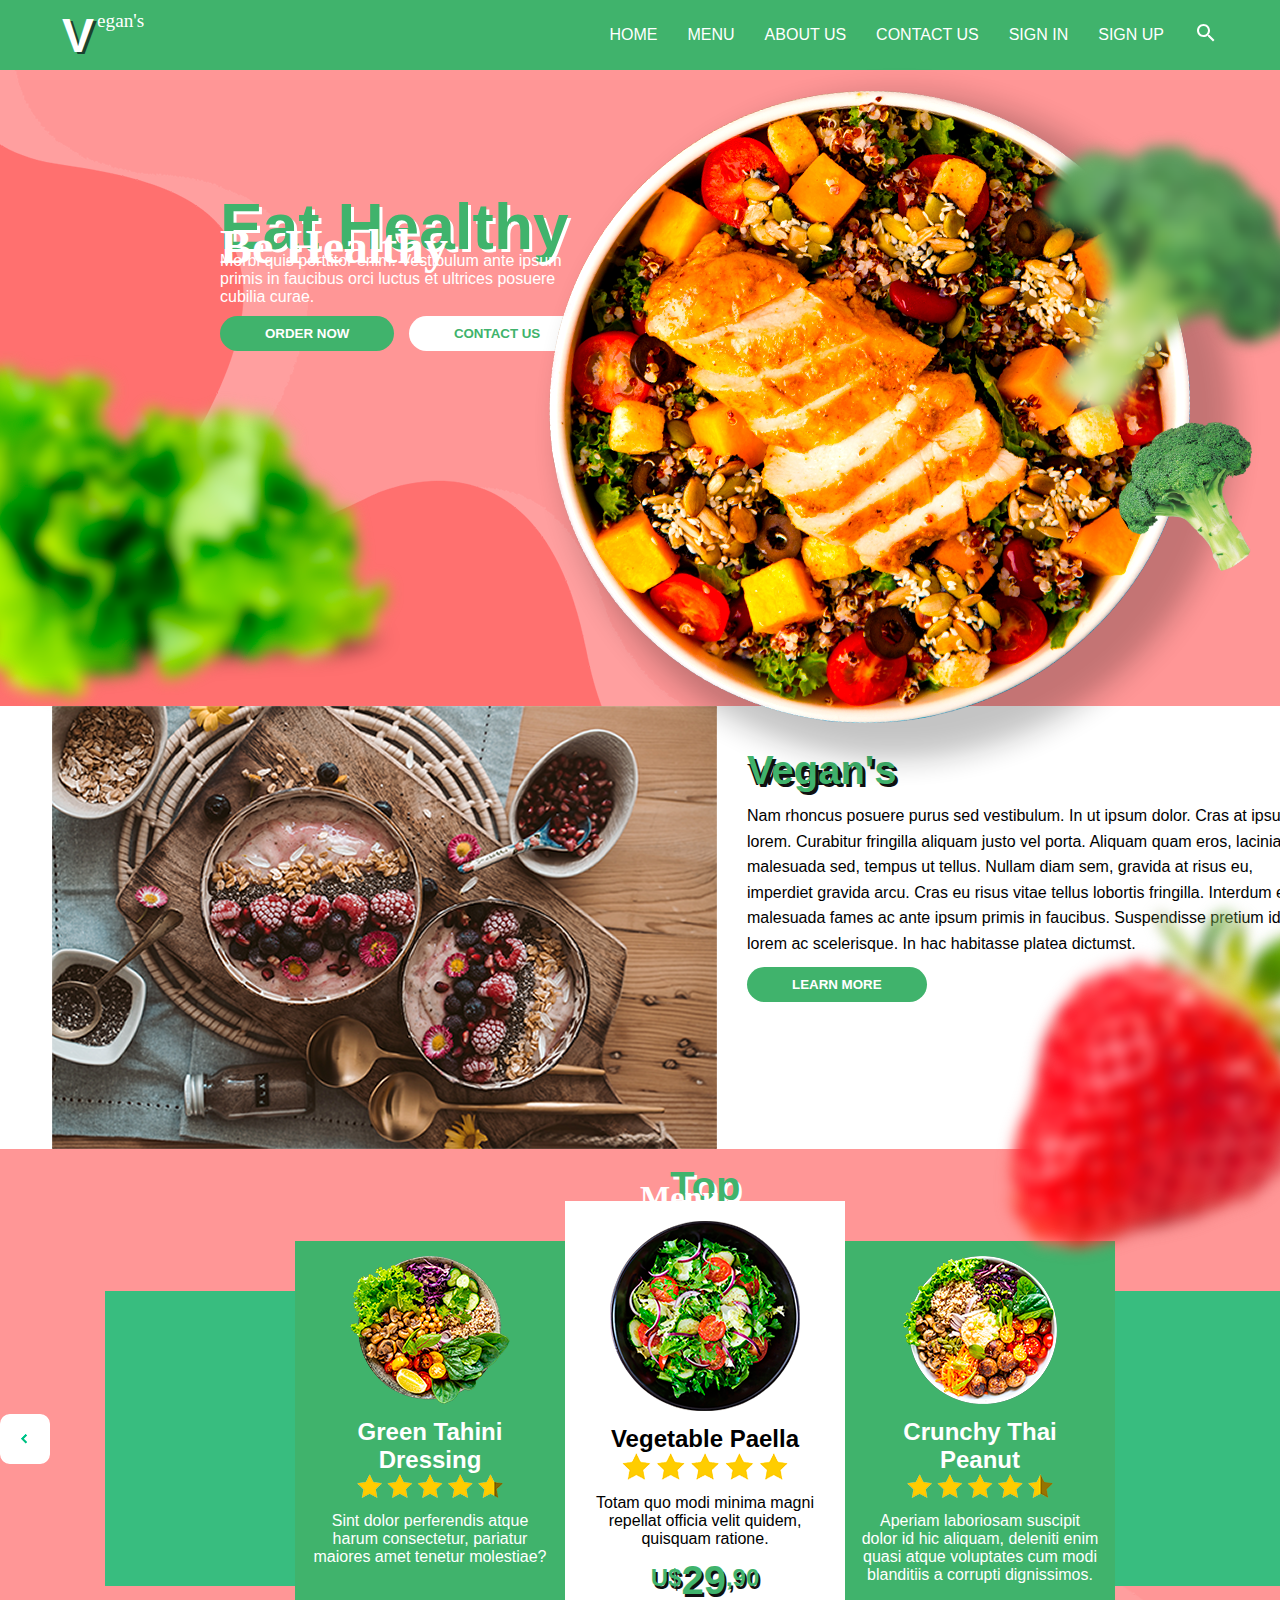
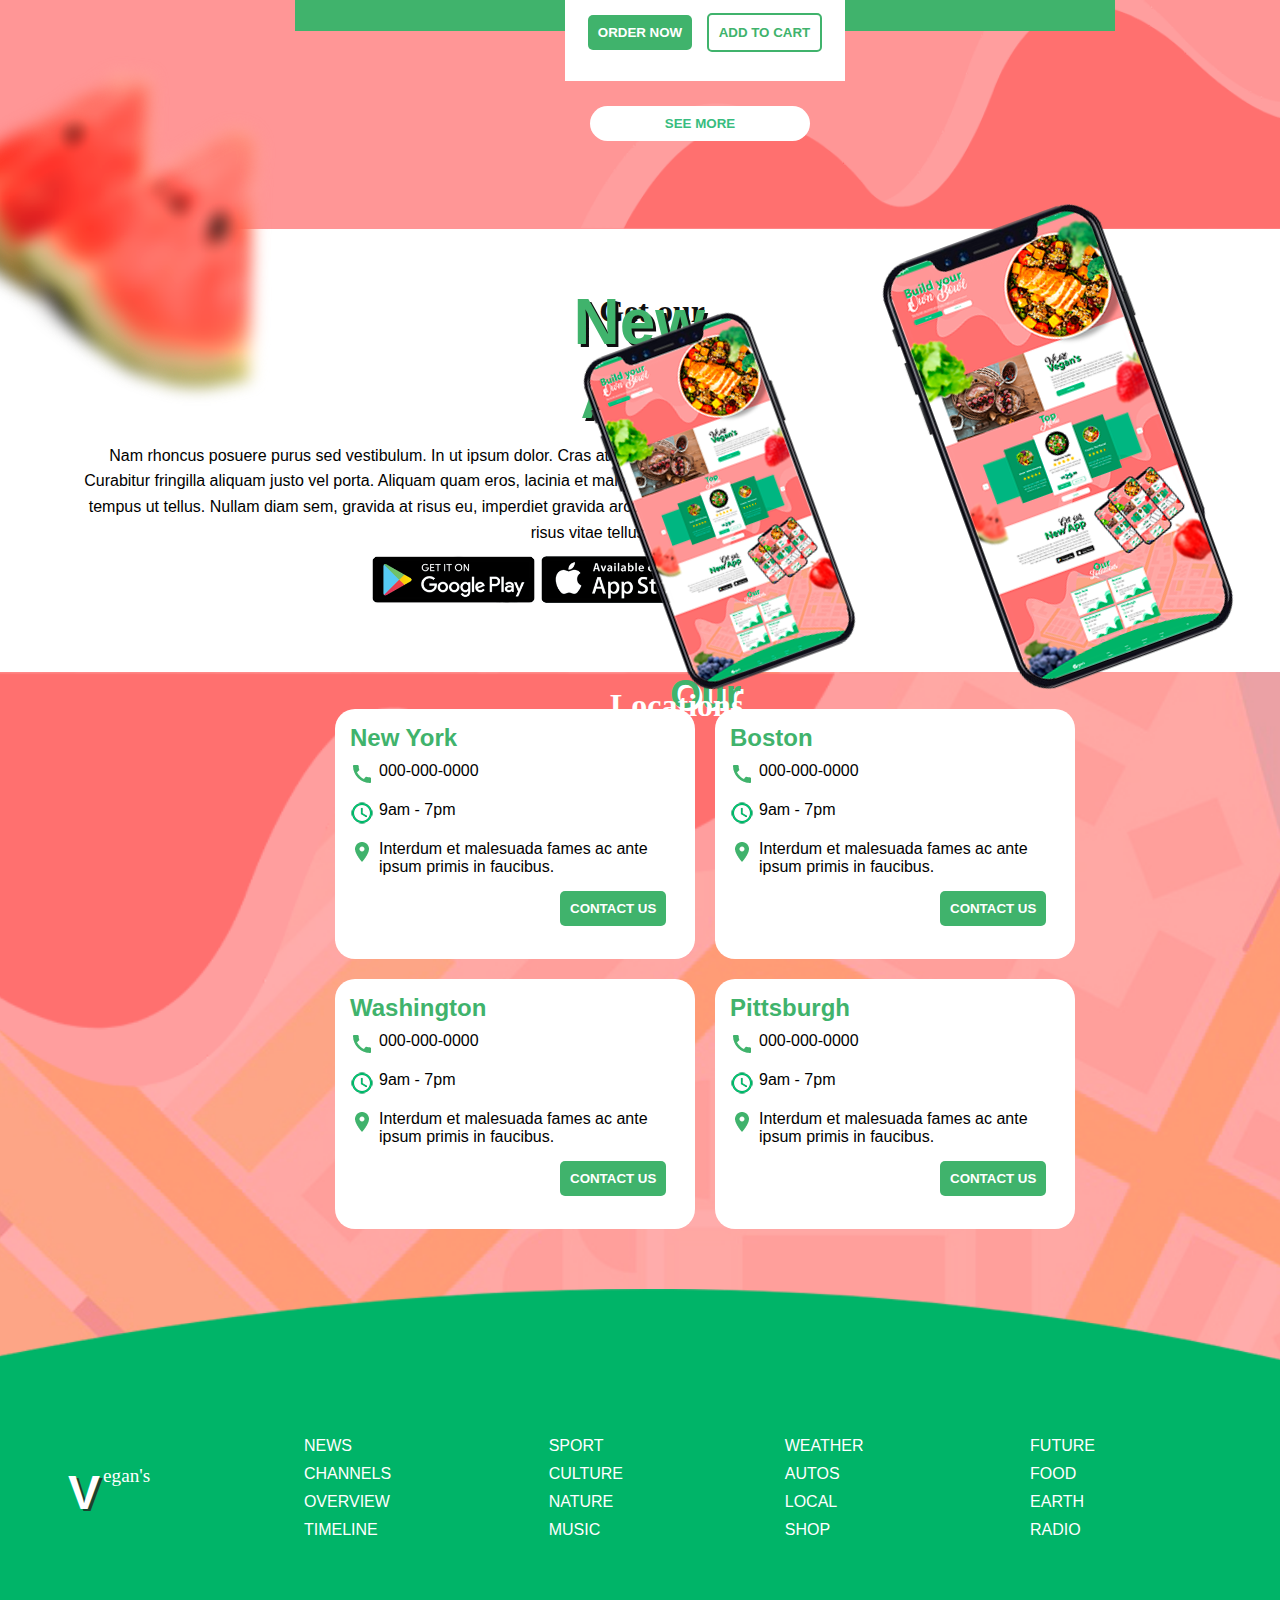
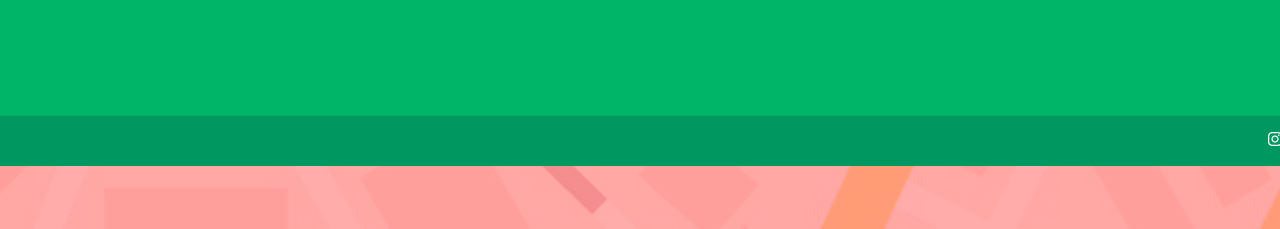
<file: html/index.html>
<!DOCTYPE html>
<html lang="pt-br">
    <head>
        <meta charset="UTF-8">
        <meta http-equiv="X-UA-Compatible" content="IE=edge">
        <meta name="viewport" content="width=device-width, initial-scale=1.0">
        <title>Vegan Restaurant</title>
        <link rel="stylesheet" href="../css/style.css">
    </head>

    <body>
        <header>
            <nav>
                <div class="logo">
                    <h2>V</h2>
                    <p>egan's</p>
                </div>

                <ul>
                    <li><a href="./index.html">Home</a></li>
                    <li><a href="./menu.html">Menu</a></li>
                    <li><a href="">About Us</a></li>
                    <li><a href="">Contact Us</a></li>
                    <li><a href="">Sign In</a></li>
                    <li><a href="">Sign Up</a></li>
                    <li><img src="../Images/icons/search_white_24dp.svg"></li>
                </ul>
            </nav>
        </header>

        <main>
            <section id="hero">
                <div class="text">
                    <h1 class="titleGreenWhite">Eat Healthy</h1>
                    <h1 class="titleWhiteAmarillo">Be Healthy</h1>

                    <p>
                        Morbi quis porttitor enim. 
                        Vestibulum ante ipsum primis in faucibus orci luctus et ultrices posuere cubilia curae.
                    </p>

                    <button class="buttonGreenTitle" type="submit">
                        <a href="./menu.html">Order Now</a>
                    </button>
                    
                    <button class="buttonWhiteTitle" type="submit">Contact Us</button>
                </div>

                <div class="image"> 
                    <img class="mainImage" src="../Images/plates/Main.png">

                    <img class="blurBroculi" src="../Images/foods/blurBróculi.png">

                    <img class="normalBroculi" src="../Images/foods/bróculi.png">

                    <img class="alface" src="../Images/foods/alface.png">
                </div>
            </section>

            <section id="aboutUs">
                <div class="image">
                    <img class="principal" src="../Images/breakfast.png">
                    <img class="strawberry" src="../Images/foods/strawberry.png">
                </div>

                <div class="text">
                    <h1 class="titleBlackAmarillo">We are</h1>
                    <h1 class="titleGreenBlack">Vegan's</h1>

                    <p>
                        Nam rhoncus posuere purus sed vestibulum. 
                        In ut ipsum dolor. 
                        Cras at ipsum lorem. 
                        Curabitur fringilla aliquam justo vel porta. 
                        Aliquam quam eros, lacinia et malesuada sed, tempus ut tellus. 
                        Nullam diam sem, gravida at risus eu, imperdiet gravida arcu. 
                        Cras eu risus vitae tellus lobortis fringilla. 
                        Interdum et malesuada fames ac ante ipsum primis in faucibus. 
                        Suspendisse pretium id lorem ac scelerisque. 
                        In hac habitasse platea dictumst.
                    </p>

                    <button class="buttonGreenTitle" type="submit">Learn more</button>
                </div>
            </section>

            <section id="topMenu">
                <div class="text">
                    <div>
                        <h1 class="subtitleGreenWhite">Top</h1>
                        <h1 class="subtitleWhiteAmarillo">Menu</h1>
                    </div>
                </div>

                <div id="gridCards">
                    <div class="leftArrow">
                        <img src="../Images/leftArrow.png">
                    </div>

                    <div class="voidLeftCard"></div>

                    <div class="leftCard">
                        <img src="../Images/plates/rightCardFood.png">
    
                        <div class="titleAndStars">
                            <h2>Green Tahini Dressing</h2>
                            <img src="../Images/fiveStars3Card.png">
                        </div>
    
                        <p>
                            Sint dolor perferendis atque harum consectetur,
                            pariatur maiores amet tenetur molestiae?
                        </p>
                    </div>
    
                    <div class="rightCard">
                        <img src="../Images/plates/leftCardFood.png">
    
                        <div class="titleAndStars">
                            <h2>Crunchy Thai Peanut</h2>
                            <img src="../Images/fiveStars2Card.png">
                        </div>
    
                        <p>
                            Aperiam laboriosam suscipit dolor id hic aliquam, 
                            deleniti enim quasi atque voluptates cum modi blanditiis a corrupti dignissimos.
                        </p>
                    </div>

                    <div class="voidRightCard"></div>

                    <div class="rightArrow">
                        <img src="../Images/rightArrow.png">
                    </div>

                    <div class="mainCard">
                        <img src="../Images/plates/mainCardFood.png">
    
                        <div class="titleAndStars">
                            <h2>Vegetable Paella</h2>
                            <img src="../Images/fiveStarsCard.png">
                        </div>
    
                        <p>
                            Totam quo modi minima magni repellat officia velit quidem, 
                            quisquam ratione.
                        </p>
    
                        <div class="price">
                            <h3>U$</h3>
                            <h2>29</h2>
                            <h3>,90</h3>
                        </div>
    
                        <button class="buttonGreenCard" type="submit">Order Now</button>
                        <button class="buttonWhiteCard" type="submit">Add to Cart</button>
                    </div>
                </div>

                <div id="seeMoreButton">
                    <button class="buttonWhiteTitle" type="submit">
                        <a href="./menu.html">See More</a>
                    </button>
                </div>
            </section>

            <section id="newApp">
                <div class="text">
                    <h1 class="titleBlackAmarillo">Get our</h1>
                    <h1 class="titleGreenBlack">New App</h1>

                    <p>
                        Nam rhoncus posuere purus sed vestibulum. In ut ipsum dolor. 
                        Cras at ipsum lorem. Curabitur fringilla aliquam justo vel porta. 
                        Aliquam quam eros, lacinia et malesuada sed, tempus ut tellus. 
                        Nullam diam sem, gravida at risus eu, imperdiet gravida arcu. 
                        Cras eu risus vitae tellus lobortis.
                    </p>

                    <img class="getInStore" src="../Images/android.png">
                    <img class="getInStore" src="../Images/apple.png">
                </div>

                <div class="image">
                    <img class="mainPhone" src="../Images/mainphone.png">
                    <img class="miniPhoneOne" src="../Images/smartphone.png">
                    <img class="miniPhoneTwo" src="../Images/smartphone.png">
                </div>

                <img class="watermelon" src="../Images/foods/watermelon.png">
            </section>

            <section id="ourLocations">
                <div class="text">
                    <div>
                        <h1 class="subtitleGreenWhite">Our</h1>
                        <h1 class="subtitleWhiteAmarillo">Locations</h1>
                    </div>
                </div>

                <div class="gridLocates">
                    <div class="divLocate newYork">
                        <h2>New York</h2>

                        <div class="phoneNumber">
                            <img src="../Images/icons/call-24px.png">
                            <p>000-000-0000</p>
                        </div>

                        <div class="workHour">
                            <img src="../Images/icons/schedule-24px.png">
                            <p>9am - 7pm</p>
                        </div>

                        <div class="address">
                            <img src="../Images/icons/location_on-24px.png">
                            <p>
                                Interdum et malesuada fames ac ante ipsum primis in faucibus.
                            </p>
                        </div>
                        
                        <button class="buttonGreenCard" type="submit">Contact Us</button>
                    </div>

                    <div class="divLocate boston">
                        <h2>Boston</h2>

                        <div class="phoneNumber">
                            <img src="../Images/icons/call-24px.png">
                            <p>000-000-0000</p>
                        </div>

                        <div class="workHour">
                            <img src="../Images/icons/schedule-24px.png">
                            <p>9am - 7pm</p>
                        </div>

                        <div class="address">
                            <img src="../Images/icons/location_on-24px.png">
                            <p>
                                Interdum et malesuada fames ac ante ipsum primis in faucibus.
                            </p>
                        </div>
                        
                        <button class="buttonGreenCard" type="submit">Contact Us</button>
                    </div>

                    <div class="divLocate washington">
                        <h2>Washington</h2>

                        <div class="phoneNumber">
                            <img src="../Images/icons/call-24px.png">
                            <p>000-000-0000</p>
                        </div>

                        <div class="workHour">
                            <img src="../Images/icons/schedule-24px.png">
                            <p>9am - 7pm</p>
                        </div>

                        <div class="address">
                            <img src="../Images/icons/location_on-24px.png">
                            <p>
                                Interdum et malesuada fames ac ante ipsum primis in faucibus.
                            </p>
                        </div>
                        
                        <button class="buttonGreenCard" type="submit">Contact Us</button>
                    </div>

                    <div class="divLocate pittsburgh">
                        <h2>Pittsburgh</h2>

                        <div class="phoneNumber">
                            <img src="../Images/icons/call-24px.png">
                            <p>000-000-0000</p>
                        </div>

                        <div class="workHour">
                            <img src="../Images/icons/schedule-24px.png">
                            <p>9am - 7pm</p>
                        </div>

                        <div class="address">
                            <img src="../Images/icons/location_on-24px.png">
                            <p>
                                Interdum et malesuada fames ac ante ipsum primis in faucibus.
                            </p>
                        </div>
                        
                        <button class="buttonGreenCard" type="submit">Contact Us</button>
                    </div>
                </div>

                <footer>
                    <div class="logo">
                        <h2>V</h2>
                        <p>egan's</p>
                    </div>
                    
                    <ul>
                        <li>NEWS</li>
                        <li>CHANNELS</li>
                        <li>OVERVIEW</li>
                        <li>TIMELINE</li>
                    </ul>

                    <ul>
                        <li>SPORT</li>
                        <li>CULTURE</li>
                        <li>NATURE</li>
                        <li>MUSIC</li>
                    </ul>

                    <ul>
                        <li>WEATHER</li>
                        <li>AUTOS</li>
                        <li>LOCAL</li>
                        <li>SHOP</li>
                    </ul>

                    <ul>
                        <li>FUTURE</li>
                        <li>FOOD</li>
                        <li>EARTH</li>
                        <li>RADIO</li>
                    </ul>

                    <img src="../Images/icons/arrowTop.png">

                    <div class="socialMedia">
                        <img src="../Images/icons/instagram.png">
                        <img src="../Images/icons/twitter.png">
                        <img src="../Images/icons/facebook.png">
                    </div>
                </footer>
            </section>
        </main>
    </body>
</html>
</file>
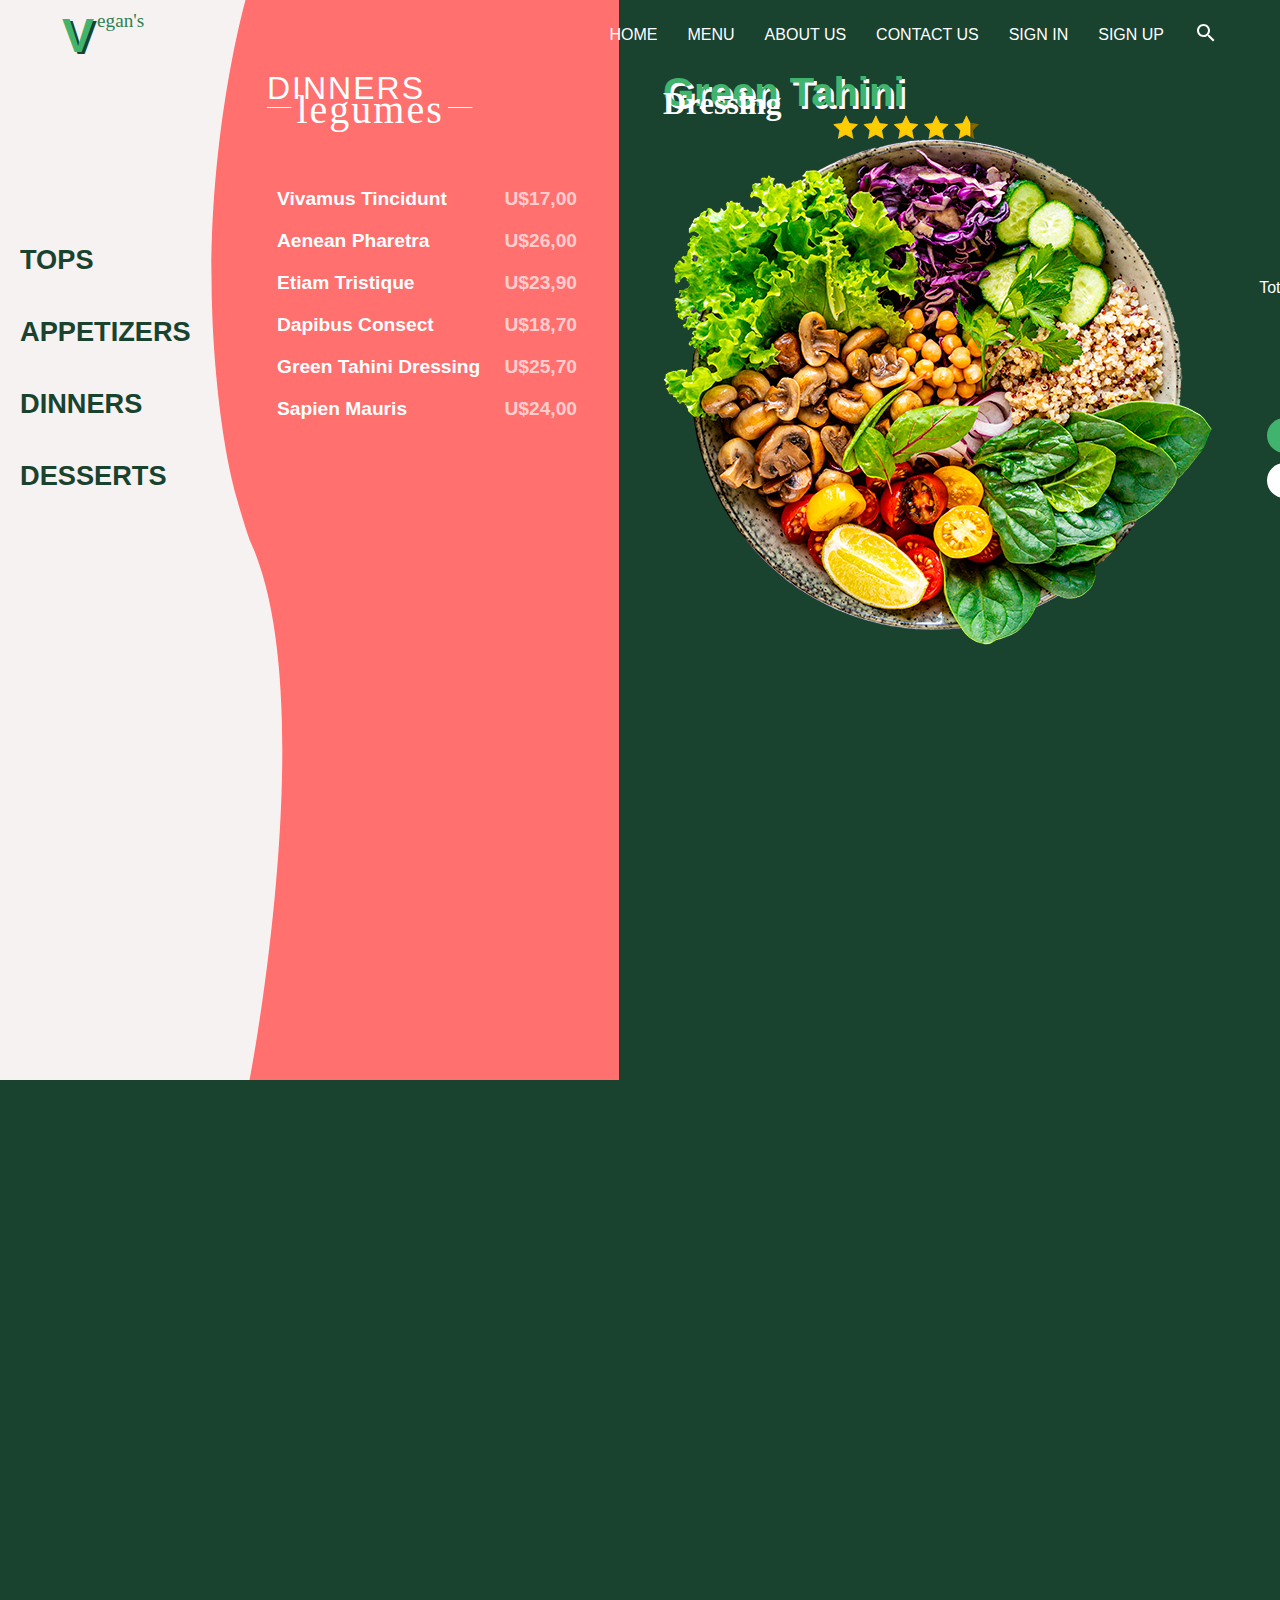
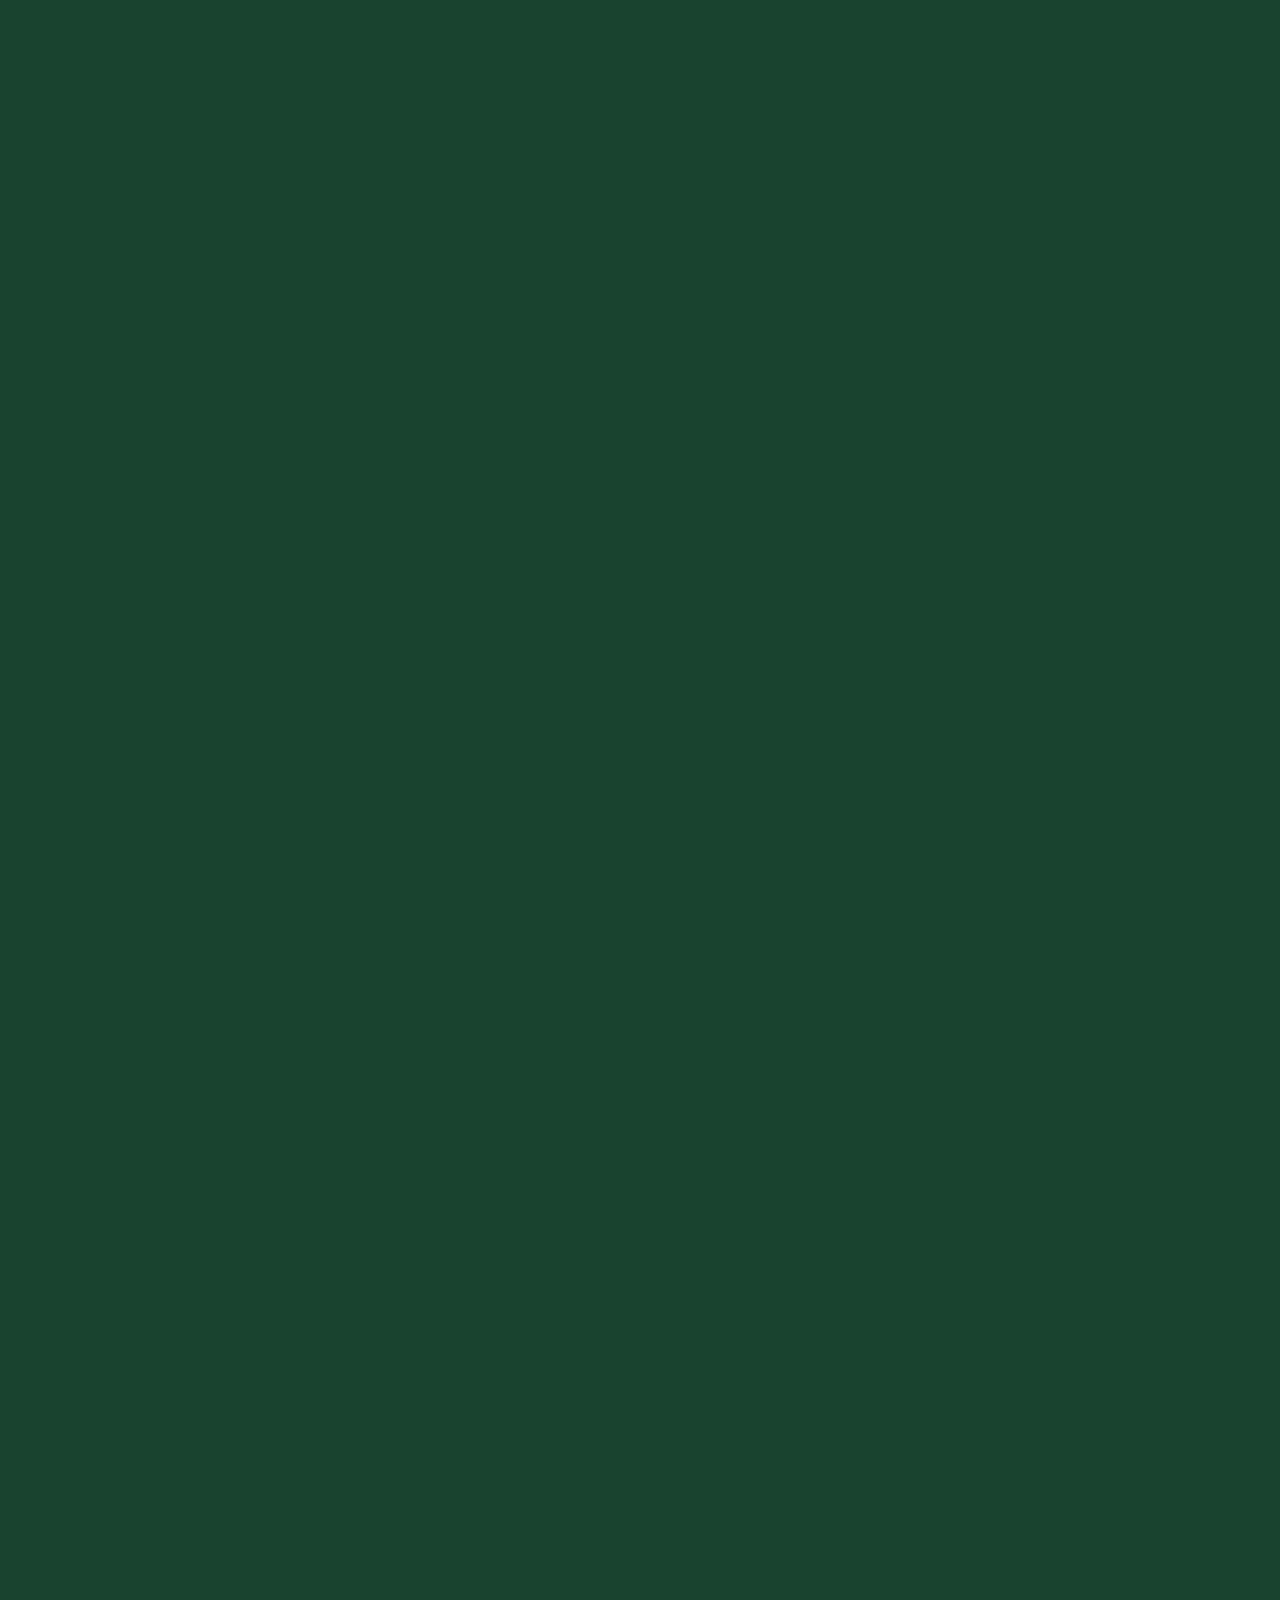
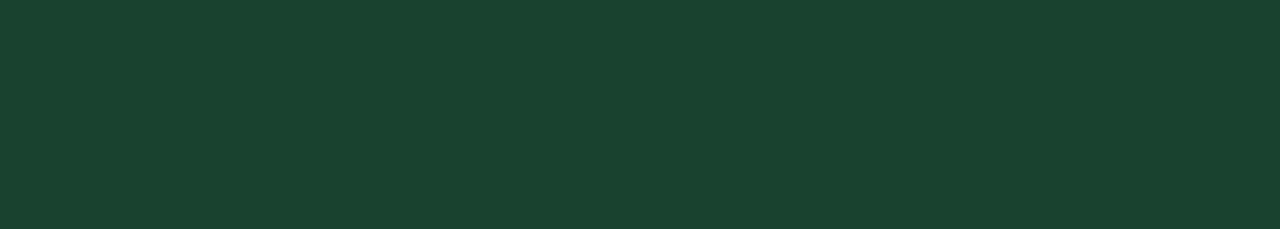
<file: html/menu.html>
<!DOCTYPE html>
<html lang="pt-br">
    <head>
        <meta charset="UTF-8">
        <meta http-equiv="X-UA-Compatible" content="IE=edge">
        <meta name="viewport" content="width=device-width, initial-scale=1.0">
        <title>Menu</title>
        <link rel="stylesheet" href="../css/style.css">
    </head>

    <body id="menu">
        <header id="menuHeader">
            <nav>
                <div class="logo">
                    <h2>V</h2>
                    <p>egan's</p>
                </div>

                <ul>
                    <li><a href="./index.html">Home</a></li>
                    <li><a href="">Menu</a></li>
                    <li><a href="">About Us</a></li>
                    <li><a href="">Contact Us</a></li>
                    <li><a href="">Sign In</a></li>
                    <li><a href="">Sign Up</a></li>
                    <li><img src="../Images/icons/search_white_24dp.svg"></li>
                </ul>
            </nav>
        </header>

        <main id="mainMenu">
            <section id="typesNavbar">
                <ul>
                    <li>TOPS</li>
                    <li>APPETIZERS</li>
                    <li>DINNERS</li>
                    <li>DESSERTS</li>
                </ul>
            </section>

            <section id="typesDetails">
                <div class="title">
                    <h1>DINNERS</h1>

                    <div class="legumes">
                        <img src="../Images/icons/Caminho 220.png">
                        <h1>legumes</h1>
                        <img src="../Images/icons/Caminho 220.png">
                    </div>
                </div>
                    
                <table class="tableDetails">
                    <tr>
                        <td>Vivamus Tincidunt</td>

                        <td class="prices">U$17,00</td>
                    </tr>

                    <tr>
                        <td>Aenean Pharetra</td>

                        <td class="prices">U$26,00</td>
                    </tr>

                    <tr>
                        <td>Etiam Tristique</td>

                        <td class="prices">U$23,90</td>
                    </tr>

                    <tr>
                        <td>Dapibus Consect</td>

                        <td class="prices">U$18,70</td>
                    </tr>

                    <tr>
                        <td>Green Tahini Dressing</td>

                        <td class="prices">U$25,70</td>
                    </tr>

                    <tr>
                        <td>Sapien Mauris</td>

                        <td class="prices">U$24,00</td>
                    </tr>
                </table>
            </section>

            <section id="text">
                <h1 class="subtitleGreenWhite">Green Tahini</h1>
                
                <div class="dressingAndStarsFlex">
                    <h1 class="subtitleWhiteAmarillo">Dressing</h1>
                    <img src="../Images/fiveStars3Card.png">
                </div>

                <img src="../Images/plates/veganfood2Menu.png">
            </section>

            <section id="priceDetails">
                <p>
                    Totam quo modi minima magni repellat officia velit quidem, 
                    quisquam ratione.
                </p>

                <div class="price">
                    <h3>U$</h3>
                    <h2>29</h2>
                    <h3>,90</h3>
                </div>

                <button class="buttonGreenTitle" type="submit">
                    <a href="./payment.html">Order Now</a>
                </button>
                
                <button class="buttonWhiteTitle" type="submit">Add to Cart</button>
            </section>
        </main>
    </body>
</html>
</file>
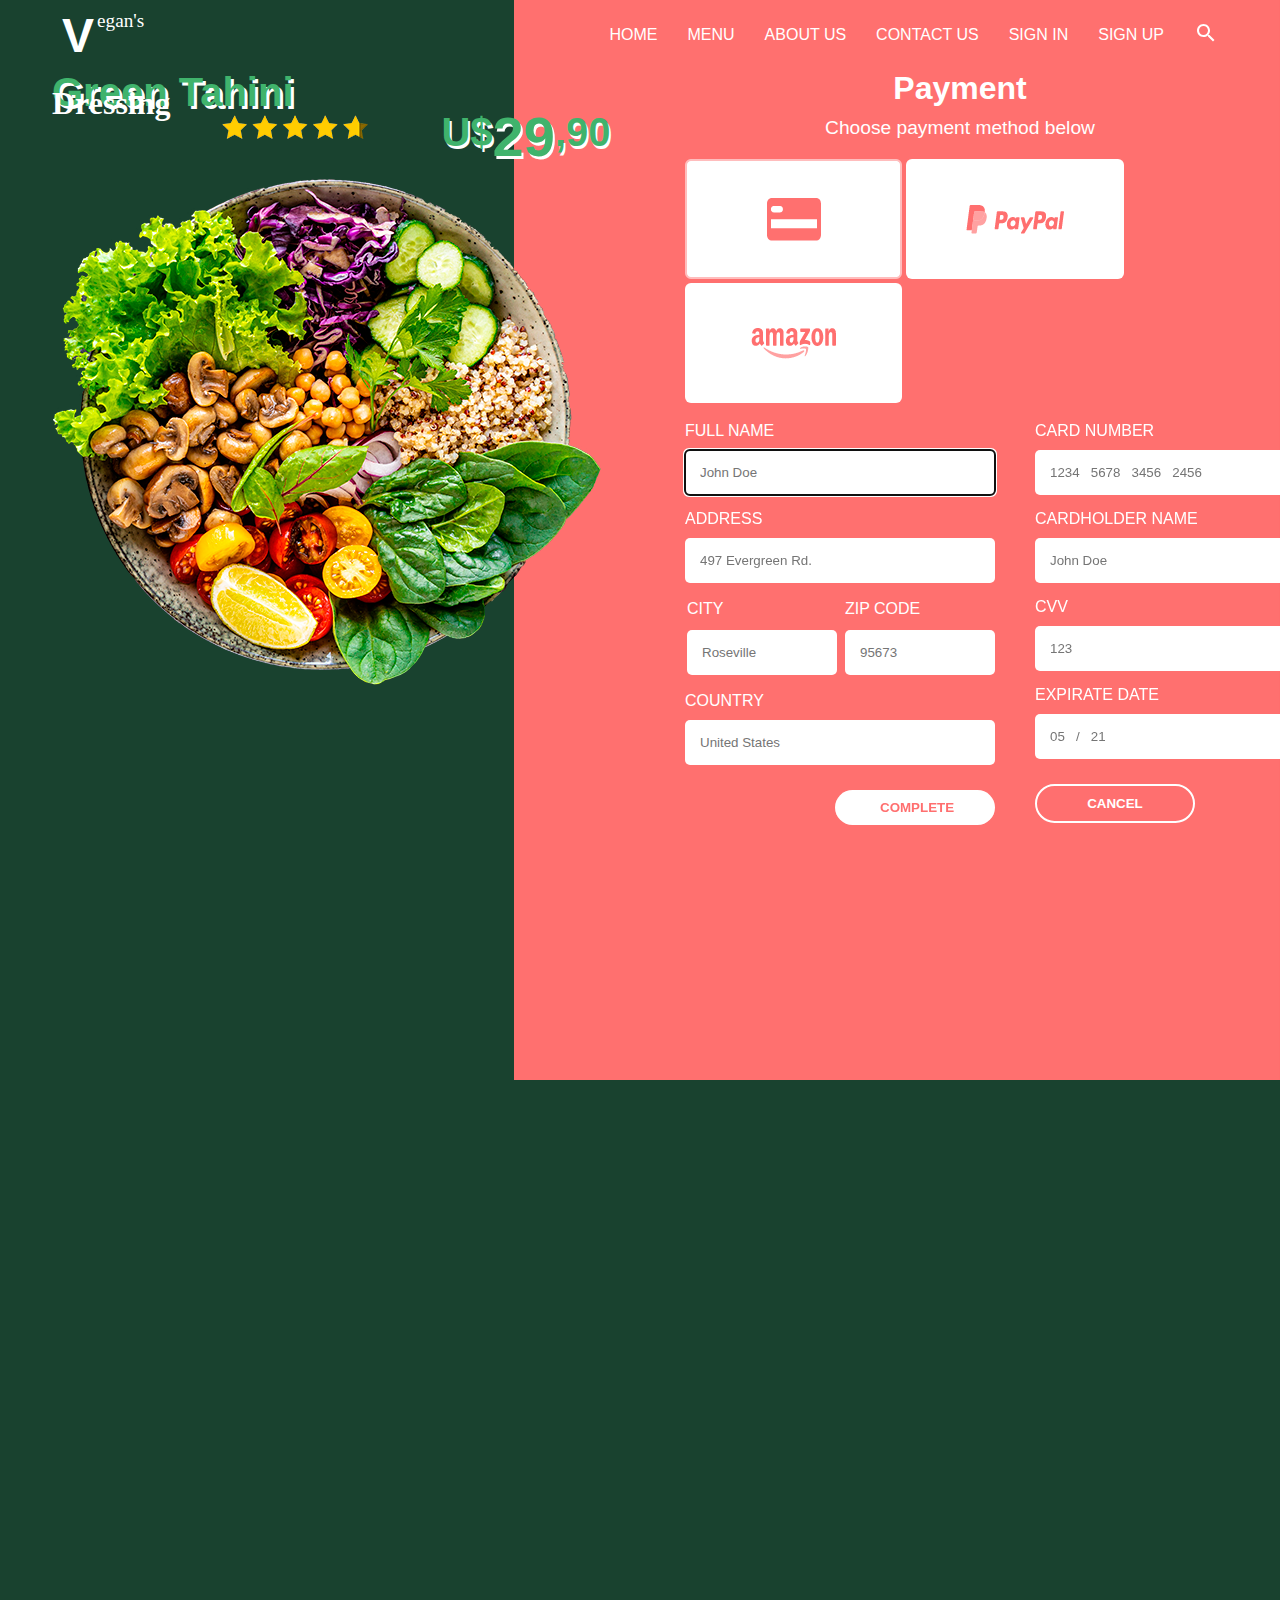
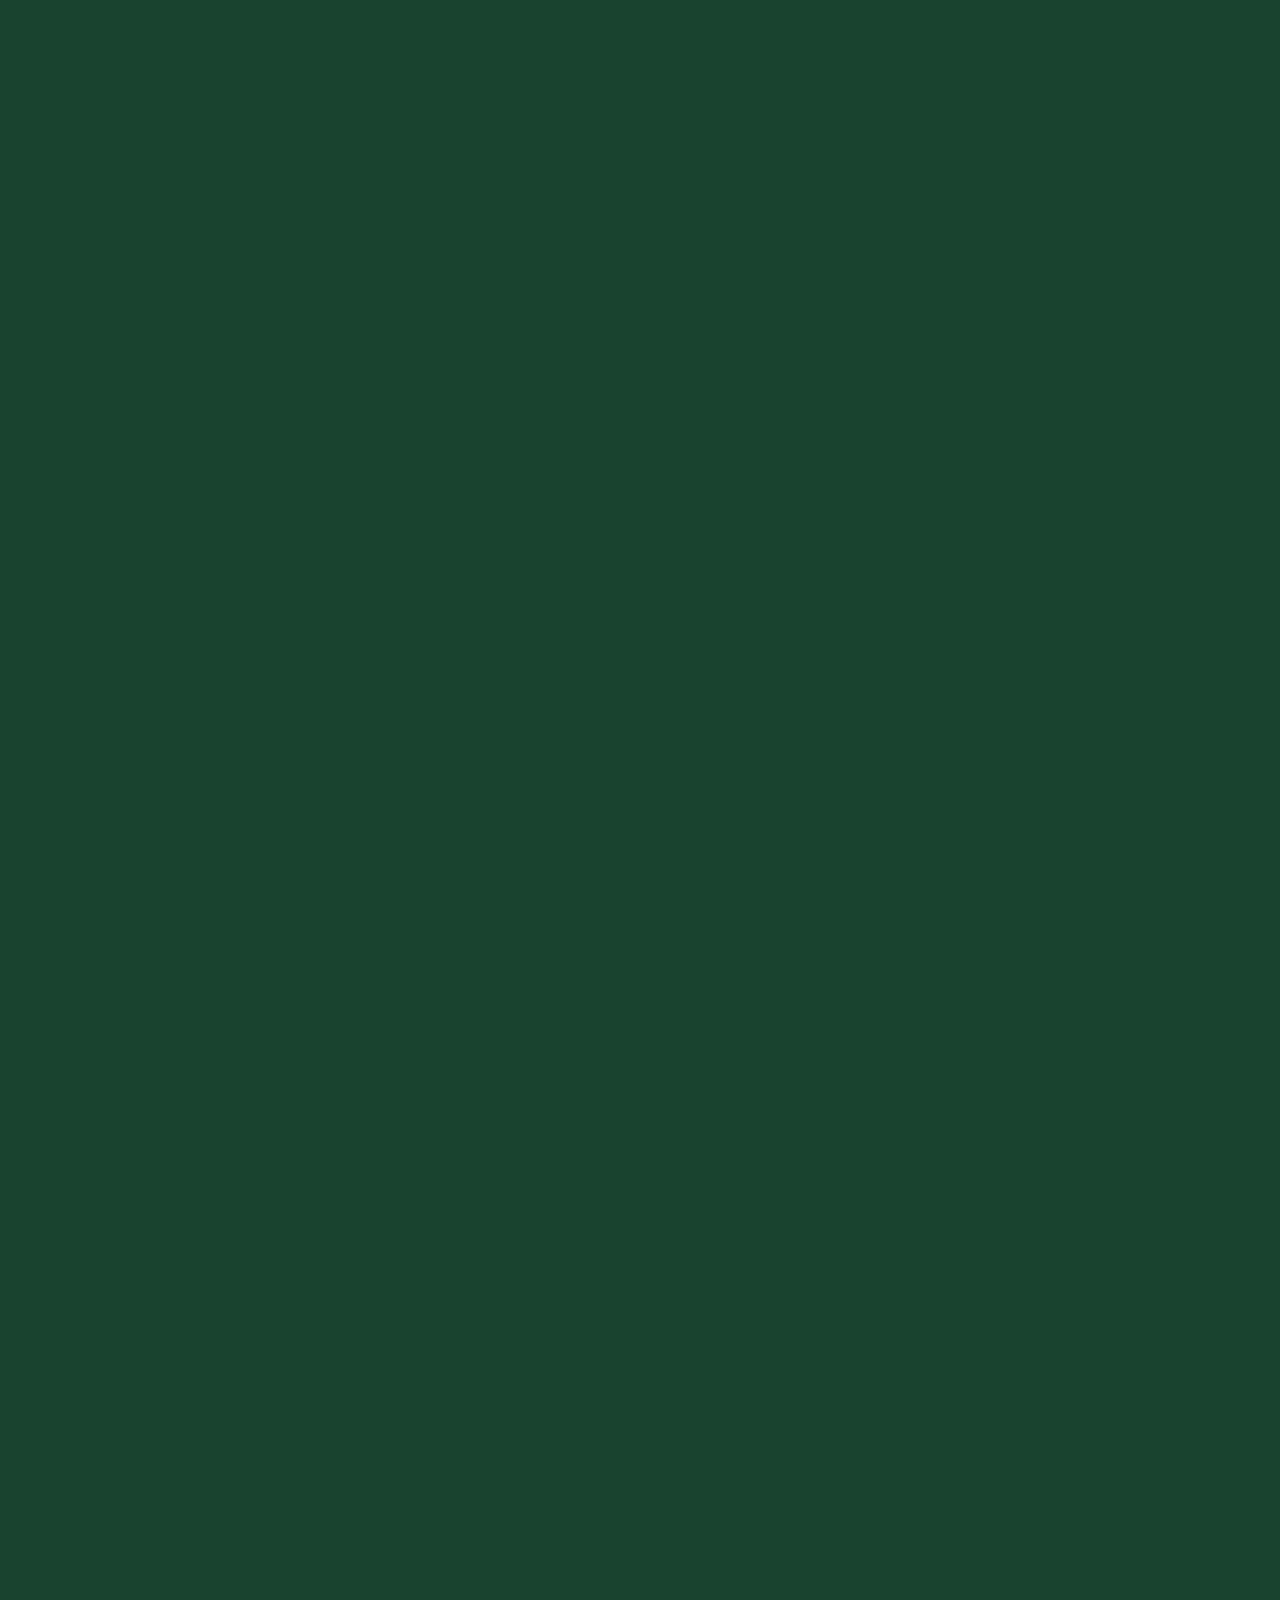
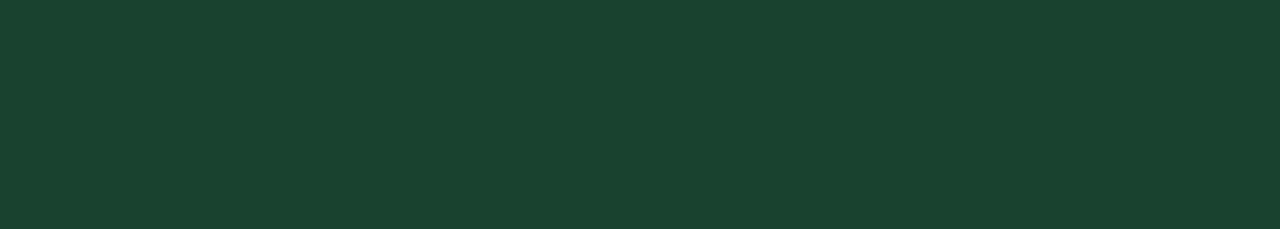
<file: html/payment.html>
<!DOCTYPE html>
<html lang="pt-br">
    <head>
        <meta charset="UTF-8">
        <meta http-equiv="X-UA-Compatible" content="IE=edge">
        <meta name="viewport" content="width=device-width, initial-scale=1.0">
        <title>Payment</title>
        <link rel="stylesheet" href="../css/style.css">
    </head>

    <body id="payment">
        <header id="menuHeader">
            <nav>
                <div class="logo">
                    <h2 class="white">V</h2>
                    <p class="white">egan's</p>
                </div>

                <ul>
                    <li><a href="./index.html">Home</a></li>
                    <li><a href="./menu.html">Menu</a></li>
                    <li><a href="">About Us</a></li>
                    <li><a href="">Contact Us</a></li>
                    <li><a href="">Sign In</a></li>
                    <li><a href="">Sign Up</a></li>
                    <li><img src="../Images/icons/search_white_24dp.svg"></li>
                </ul>
            </nav>
        </header>

        <main id="mainPayment">
            <section id="text">
                <h1 class="subtitleGreenWhite">Green Tahini</h1>
                
                <div class="dressingAndStarsFlex">
                    <h1 class="subtitleWhiteAmarillo">Dressing</h1>
                    <img src="../Images/fiveStars3Card.png">
                </div>

                <section id="priceDetails">
                    <div class="price">
                        <h3>U$</h3>
                        <h2>29</h2>
                        <h3>,90</h3>
                    </div>
                </section>

                <img src="../Images/plates/veganfood2Menu.png">
            </section>

            <section id="formPayment">
                <div class="paymentMethod">
                    <h1>Payment</h1>

                    <p>Choose payment method below</p>

                    <div class="image">
                        <img src="../Images/Payment 1.png">

                        <img src="../Images/Payment 2.png">

                        <img src="../Images/Payment 3.png">
                    </div>
                </div>

                <div id="forms">
                    <form id="firstForm">
                        <label for="name">Full Name</label><br>
                        <input type="text" id="name" placeholder="John Doe" required autofocus>
    
                        <label for="address">Address</label><br>
                        <input type="text" id="address" placeholder="497 Evergreen Rd." required>
    
                        <table>
                            <tr>
                                <td>
                                    <label for="city">City</label>
                                </td>
    
                                <td>
                                    <label for="zipcode">Zip Code</label>
                                </td>
                            </tr>
                            
                            <tr>
                                <td>
                                    <input type="text" id="city" placeholder="Roseville" required>
                                </td>
    
                                <td>
                                    <input type="text" id="zipcode" placeholder="95673" required>
                                </td>
                            </tr>
                        </table>
    
                        <label for="country">Country</label><br>
                        <input type="text" id="country" placeholder="United States" required>

                        <button class="buttonGreenTitle" type="submit">
                            <a href="./index.html">Complete</a>
                        </button>
                    </form>
    
                    <form id="secondForm">
                        <label for="cardNumber">Card Number</label><br>
                        <input type="text" id="cardNumber" placeholder="1234   5678   3456   2456" required>
    
                        <label for="cardholder">Cardholder Name</label><br>
                        <input type="text" id="cardholder" placeholder="John Doe" required>
    
                        <label for="city">CVV</label><br>
                        <input type="text" id="cvv" placeholder="123" required>
    
                        <label for="expirateDate">Expirate Date</label><br>
                        <input type="text" id="expirateDate" placeholder="05   /   21" required>

                        <button class="buttonWhiteTitle" type="submit">
                            <a href="./menu.html">Cancel</a>
                        </button>
                    </form>
                </div>
            </section>
        </main>
    </body>
</html>
</file>
<file: css/style.css>
/*SETTINGS*/

* {
    margin: 0;
    padding: 0;
}

body {
    font-size: 16px;
    font-family: Arial, Helvetica, sans-serif;
    overflow-x: hidden;
}

ul,
li {
    list-style: none;
}

a {
    text-decoration: none;
}

/*HEADER SETTINGS*/

header nav {
    background-color: #40b36c;
    height: 70px;
}

header nav div.logo,
header nav ul {
    margin: 0 52px;
    padding: 10px;
}

.logo p {
    font-family: Amarillo;
    font-size: 1.2rem;
    color: #ffffff;
}

header nav ul li a {
    font-family: "Segoe UI", Tahoma, Geneva, Verdana, sans-serif;
    color: #ffffff;
    text-transform: uppercase;
}

/*HEADER FLEXBOX*/

header nav {
    display: flex;
    justify-content: space-between;
}

.logo {
    display: flex;
}

div.logo h2 {
    color: #ffffff;
    text-shadow: 3px 2px #19422f;
    font-size: 3rem;
    margin-right: 3px;
    align-self: center;
}

header nav ul {
    display: flex;
    align-items: center;
}

header nav ul li {
    margin-left: 30px;
}

/*MAIN GENERAL SETTINGS*/

main {
    display: grid;
    grid-template-rows: 636px 443px 680px 443px 1157px;
}

/*HERO GENERAL SETTINGS*/

section#hero {
    background-color: #f79595;
    background-image: url("../Images/wavesAndBackgrounds/BackgroundHero.png");
    background-position: center;
    background-repeat: no-repeat;
    background-size: cover;
}

/*---HERO TEXT SETTINGS*/

section#hero div.text {
    display: inline-block;
    margin-top: 120px;
    margin-left: 220px;
}

.titleGreenWhite {
    color: #40b36c;
    text-shadow: 3px 3px#ffffff;
    font-size: 4rem;
    width: 360px;
}

.titleWhiteAmarillo {
    color: #ffffff;
    font-size: 3rem;
    font-family: Amarillo;
    margin-top: -45px;
    width: 380px;
}

section#hero .text p {
    color: #ffffff;
    margin-top: -22px;
    width: 360px;
}

.buttonGreenTitle {
    color: #ffffff;
    background-color: #40b36c;
    border: none;
    padding: 10px 45px;
    margin: 10px 10px 0px 0px;
    font-weight: bold;
    text-transform: uppercase;
    cursor: pointer;
    border-radius: 25px;
}

section#hero div.text button.buttonGreenTitle a {
    color: #ffffff;
}

.buttonWhiteTitle {
    color: #40b36c;
    background-color: #ffffff;
    border: none;
    padding: 10px 45px;
    margin: 10px 10px 0px 0px;
    font-weight: bold;
    text-transform: uppercase;
    cursor: pointer;
    border-radius: 25px;
}

/*---HERO IMAGE SETTINGS*/

section#hero div.image img.mainImage {
    position: absolute;
    right: 0;
    top: 65px;
}

section#hero div.image img.blurBroculi {
    height: 439px;
    width: 435px;
    position: absolute;
    right: -90px;
    top: 65px;
}

section#hero div.image img.normalBroculi {
    height: 209px;
    width: 205px;
    position: absolute;
    right: -20px;
    top: 395px;
}

section#hero div.image img.alface {
    height: 369px;
    width: 600px;
    position: absolute;
    left: -190px;
}

/*ABOUT US GENERAL SETTINGS*/

section#aboutUs {
    display: grid;
    grid-template-columns: repeat(2, 1fr);
}

/*---ABOUT US IMAGE*/

section#aboutUs div.image img.principal {
    margin-left: 52px;
}

section#aboutUs div.image img.strawberry {
    position: absolute;
    right: -90px;
    top: 895px;
}

/*---ABOUT US TEXT*/

section#aboutUs div.text {
    margin-left: 30px;
    margin-top: 50px;
}

.titleBlackAmarillo {
    color: #101010;
    font-size: 2rem;
    font-family: Amarillo;
    width: 160px;
}

.titleGreenBlack {
    color: #40b36c;
    text-shadow: 3px 3px#101010;
    font-size: 2.5rem;
    width: 160px;
    margin-top: -45px;
}

section#aboutUs .text p {
    margin-top: 10px;
    line-height: 1.6;
    width: 560px;
}

/*TOP MENU SETTINGS*/

section#topMenu {
    background-color: #f79595;
    background-image: url("../Images/wavesAndBackgrounds/BackgroundTopMenu.png");
    background-position: center;
    background-repeat: no-repeat;
    background-size: cover;
}

/*---TOP MENU TEXT*/

section#topMenu div.text {
    display: flex;
    justify-content: center;
    margin-top: 15px;
}

section#topMenu h1.subtitleGreenWhite {
    padding-left: 30px;
}

.subtitleGreenWhite {
    color: #40b36c;
    text-shadow: 3px 3px#ffffff;
    font-size: 2.5rem;
    width: 80px;
}

section#topMenu h1.subtitleWhiteAmarillo {
    margin-bottom: -15px;
}

.subtitleWhiteAmarillo {
    color: #ffffff;
    font-size: 2rem;
    font-family: Amarillo;
    width: 130px;
    margin-top: -30px;
}

/*---CARDS*/

#gridCards {
    display: grid;
    grid-template-columns: 50px 190px 240px 240px 240px 190px 50px;
    justify-content: center;
    grid-column-gap: 35px;
}

/*------MAIN CARD*/

section#topMenu div.mainCard {
    grid-row: 1;
    grid-column: 4;
    height: 440px;
    width: 240px;
    background-color: #ffffff;
    text-align: center;
    padding: 20px;
    justify-self: center;
}

section#topMenu div.titleAndStars {
    margin-top: 10px;
    margin-bottom: 10px;
}

section#topMenu p {
    margin-bottom: 10px;
}

div.price {
    display: flex;
    justify-content: center;
    margin-bottom: 10px;
}

div.price h3 {
    color: #40b36c;
    text-shadow: 2px 2.5px#101010;
    font-size: 1.5rem;
    padding-top: 6px;
}

div.price h2 {
    color: #40b36c;
    text-shadow: 2px 2.5px#101010;
    font-size: 2.5rem;
}

.buttonGreenCard {
    color: #ffffff;
    background-color: #40b36c;
    border: none;
    padding: 10px 10px;
    margin: 0px 10px 0px 0px;
    font-weight: bold;
    text-transform: uppercase;
    cursor: pointer;
    border-radius: 5px;
}

.buttonWhiteCard {
    color: #40b36c;
    background-color: #ffffff;
    border: 2px solid #40b36c;
    padding: 10px 10px;
    font-weight: bold;
    text-transform: uppercase;
    cursor: pointer;
    border-radius: 5px;
}

/*------RIGHT CARD*/

section#topMenu div.rightCard {
    grid-row: 1;
    grid-column: 5;
    height: 360px;
    width: 240px;
    background-color: #40b36c;
    text-align: center;
    padding: 15px;
    margin-top: 40px;
    justify-self: center;
}

section#topMenu div.rightCard div.titleAndStars {
    margin-top: 10px;
    margin-bottom: 10px;
}

section#topMenu div.rightCard div.titleAndStars h2 {
    color: #ffffff;
}

section#topMenu div.rightCard p {
    margin-bottom: 10px;
    color: #ffffff;
}

/*------VOID RIGHT CARD*/

section#topMenu div.voidRightCard {
    grid-row: 1;
    grid-column: 6;
    height: 295px;
    width: 190px;
    background-color: #38bd7f;
    margin-top: 90px;
    margin-left: -20px;
    justify-self: left;
}

/*------RIGHT ARROW*/

section#topMenu div.rightArrow {
    grid-row: 1;
    grid-column: 7;
    align-self: center;
}

/*------LEFT CARD*/

section#topMenu div.leftCard {
    grid-row: 1;
    grid-column: 3;
    height: 360px;
    width: 240px;
    background-color: #40b36c;
    text-align: center;
    padding: 15px;
    margin-top: 40px;
    justify-self: center;
}

section#topMenu div.leftCard div.titleAndStars {
    margin-top: 10px;
    margin-bottom: 10px;
}

section#topMenu div.leftCard div.titleAndStars h2 {
    color: #ffffff;
}

section#topMenu div.leftCard p {
    margin-bottom: 10px;
    color: #ffffff;
}

/*------VOID LEFT CARD*/

section#topMenu div.voidLeftCard {
    grid-row: 1;
    grid-column: 2;
    height: 295px;
    width: 190px;
    background-color: #38bd7f;
    margin-top: 90px;
    margin-right: -20px;
    justify-self: right;
}

/*------LEFT ARROW*/

section#topMenu div.leftArrow {
    grid-row: 1;
    grid-column: 1;
    align-self: center;
}

/*------SEE MORE BUTTON*/

section#topMenu div#seeMoreButton {
    display: flex;
    justify-content: center;
    margin-top: 15px;
}

section#topMenu div button.buttonWhiteTitle {
    width: 220px;
}

section#topMenu div button.buttonWhiteTitle a {
    color: #38bd7f;
}

/*NEW APP*/

section#newApp {
    display: grid;
    grid-template-columns: repeat(2, 1fr);
    align-items: center;
}

/*---NEWAPP TEXT*/

section#newApp div.text {
    text-align: right;
}

section#newApp div.text h1.titleBlackAmarillo {
    margin-left: auto;
}

section#newApp div.text h1.titleGreenBlack {
    font-size: 4rem;
    width: 271px;
    margin-left: auto;
}

section#newApp div.text p {
    margin-top: 10px;
    margin-bottom: 10px;
    padding-left: 52px;
    line-height: 1.6;
}

section#newApp div.text img.getInStore {
    width: 165px;
    height: 48.95px;
}

/*---NEWAPP IMAGE*/

section#newApp div.image {
    display: flex;
    justify-content: center;
}

section#newApp div.image img {
    position: absolute;
    top: 1820px;
    transform: rotate(-20deg);
}

section#newApp div.image img.mainPhone {
    z-index: 1;
}

section#newApp div.image img.miniPhoneOne {
    right: 120px;
}

section#newApp div.image img.miniPhoneTwo {
    top: 1925px;
    right: 470px;
}

section#newApp img.watermelon {
    position: absolute;
    left: -100px;
    top: 1640px;
}

/*OUR LOCATIONS*/

section#ourLocations {
    background-color: #f79595;
    background-image: url("../Images/wavesAndBackgrounds/BackgroundOurLocations.png");
    background-position: center;
    background-repeat: no-repeat;
    background-size: cover;
}

/*---OUR LOCATIONS TEXT*/

section#ourLocations div.text {
    display: flex;
    justify-content: center;
}

section#ourLocations div.text h1.subtitleGreenWhite {
    margin-left: 60px;
}

section#ourLocations div.text h1.subtitleWhiteAmarillo {
    margin-bottom: -15px;
    width: 190px;
}

/*OUR LOCATIONS GRID*/

section#ourLocations div.gridLocates {
    display: grid;
    grid-template-columns: repeat(2, 1fr);
    grid-template-rows: repeat(2, 1fr);
    grid-gap: 20px;
    justify-content: center;
    align-content: center;
}

/*---GENERAL SETTINGS*/

section#ourLocations div.gridLocates div.divLocate {
    background-color: #ffffff;
    border-radius: 20px;
    width: 330px;
    height: 220px;
    padding: 15px;
}

section#ourLocations div.gridLocates div.divLocate h2 {
    color: #40b36c;
    margin-bottom: 10px;
}

section#ourLocations div.gridLocates div.divLocate div.phoneNumber,
section#ourLocations div.gridLocates div.divLocate div.workHour,
section#ourLocations div.gridLocates div.divLocate div.address {
    display: flex;
    margin-bottom: 15px;
}

section#ourLocations div.gridLocates div.divLocate div.phoneNumber img,
section#ourLocations div.gridLocates div.divLocate div.workHour img,
section#ourLocations div.gridLocates div.divLocate div.address img {
    width: 24px;
    height: 24px;
    margin-right: 5px;
}

section#ourLocations div.gridLocates div.divLocate button.buttonGreenCard {
    margin-left: 210px;
}

/*--- INDIVIDUAL SETTINGS*/

section#ourLocations div.gridLocates div.newYork {
    grid-column: 1;
    grid-row: 1;
    justify-self: right;
    align-self: center;
}

section#ourLocations div.gridLocates div.boston {
    grid-column: 2;
    grid-row: 1;
    justify-self: left;
    align-self: center;
}

section#ourLocations div.gridLocates div.washington {
    grid-column: 1;
    grid-row: 2;
    justify-self: right;
    align-self: center;
}

section#ourLocations div.gridLocates div.pittsburgh {
    grid-column: 2;
    grid-row: 2;
    justify-self: left;
    align-self: center;
}

/*FOOTER*/

footer {
    background-image: url("../Images/wavesAndBackgrounds/footer.png");
    background-position: center;
    background-repeat: no-repeat;
    background-size: cover;
    height: 477px;
    margin-top: 60px;

    display: grid;
    grid-template-columns: repeat(6, 1fr);
    grid-template-rows: 1fr 50px;
    grid-gap: 20px;
    justify-items: center;
    align-items: center;
}

footer div.logo,
footer ul li,
footer img {
    grid-row: 1;
    cursor: pointer;
}

footer div.logo {
    grid-column: 1;
}

footer ul li {
    color: #ffffff;
    margin-bottom: 10px;
}

footer img {
    grid-column: 6;
}

footer div.socialMedia {
    grid-row: 2;
    grid-column: 6;
}

footer div.socialMedia img {
    margin-left: 20px;
    cursor: pointer;
}

/*
    MENU PAGE
*/

/*BODY*/

body#menu {
    background-color: #19422f;
    background-image: url("../Images/wavesAndBackgrounds/menuBackground.png");
    background-repeat: no-repeat;
    overflow-y: hidden;
}

/*HEADER*/

header#menuHeader nav {
    background-color: #ffffff00;
}

header#menuHeader nav div.logo h2 {
    color: #40b36c;
    text-shadow: 3px 2px#19422F;
    font-size: 3rem;
    margin-right: 3px;
    align-self: center;
}

header#menuHeader nav div.logo p {
    color: #2f814f;
}

/*MAIN*/

main#mainMenu {
    display: grid;
    grid-template-columns: 243px 372px 500px 290px;
    grid-column-gap: 24px;
}

/*TYPES NAVBAR*/

section#typesNavbar {
    grid-column: 1;
    align-self: center;
}

section#typesNavbar ul li {
    color: #19422f;
    font-size: 1.7rem;
    font-weight: bold;
    margin-left: 20px;
    margin-bottom: 40px;
}

section#typesNavbar ul li:hover {
    color: #2f814f;
    cursor: pointer;
}

/*TYPES DETAILS*/

section#typesDetails {
    grid-column: 2;
}

section#typesDetails div.title h1 {
    color: #ffffff;
    font-size: 2rem;
    letter-spacing: 2px;
    font-weight: lighter;
}

section#typesDetails div.title div.legumes h1 {
    color: #ffffff;
    font-family: Amarillo;
    font-size: 2.5rem;
    display: inline-block;
    margin-top: -40px;
}

section#typesDetails div.title div.legumes img {
    height: 1px;
    width: 25px;
    margin-bottom: 15px;
}

/*---TABLE DETAILS*/

section#typesDetails table.tableDetails {
    color: #ffffff;
    width: 320px;
    border-collapse: collapse;
    margin-top: 45px;
}

section#typesDetails table.tableDetails tr,
section#typesDetails table.tableDetails td {
    padding: 10px;
    font-weight: bold;
    font-size: 1.2rem;
    cursor: pointer;
}

section#typesDetails table.tableDetails td.prices {
    opacity: 65%;
    text-align: right;
}

section#typesDetails table.tableDetails tr:hover {
    background-image: url("../Images/icons/backgroundRadius.png");
    background-repeat: no-repeat;
}

/*PLATE DETAILS*/

/*---TEXT*/

section#text {
    grid-column: 3;
}

section#text h1.subtitleGreenWhite {
    width: 245px;
}

section#text div.dressingAndStarsFlex {
    display: flex;
}

section#text h1.subtitleWhiteAmarillo {
    width: 170px;
}

section#text div.dressingAndStarsFlex img {
    width: 146px;
    height: 24px;
}

/*---PRICE DETAILS*/

section#priceDetails {
    grid-column: 4;

    display: flex;
    flex-direction: column;
    justify-self: right;
    align-self: center;
}

section#priceDetails p {
    color: #ffffff;
    width: 250px;
    text-align: right;
}

section#priceDetails div.price {
    width: 180px;
    margin-left: auto;
}

section#priceDetails div.price h2 {
    font-size: 3.5rem;
    text-shadow: 2px 2.5px#ffffff;
}

section#priceDetails div.price h3 {
    font-size: 2.5rem;
    text-shadow: 2px 2.5px#ffffff;
}

section#priceDetails button.buttonGreenTitle,
section#priceDetails button.buttonWhiteTitle {
    width: 200px;
    margin-left: auto;
}

section#priceDetails button.buttonGreenTitle a {
    color: #ffffff;
}

/*
    PAYMENT PAGE
*/

/*BODY*/

body#payment {
    background-color: #19422f;
    background-image: url("../Images/wavesAndBackgrounds/paymentBackground.png");
    background-repeat: no-repeat;
    background-position-x: right;
    background-position-y: top;
    overflow-y: hidden;
}

/*HEADER*/

header#menuHeader nav div.logo h2.white,
header#menuHeader nav div.logo p.white {
    color: #ffffff;
}

/*MAIN*/

main#mainPayment {
    display: grid;
    grid-template-columns: repeat(2, 1fr);
    grid-column-gap: 24px;
}

/*TEXT*/

main#mainPayment section#text {
    grid-column: 1;
    margin-left: 52px;
}

main#mainPayment section#priceDetails div.price {
    margin-left: 0px;
    margin-top: -35px;
}

/*FORM PAYMENT*/

/*---PAYMENT METHOD*/

section#formPayment {
    grid-column: 2;
}

section#formPayment div.paymentMethod h1 {
    color: #ffffff;
    font-weight: bold;
    font-size: 2rem;
    text-align: center;
    margin-bottom: 10px;
}

section#formPayment div.paymentMethod p {
    color: #ffffff;
    font-size: 1.2rem;
    text-align: center;
    margin-bottom: 20px;
}

section#formPayment div.paymentMethod div.image {
    margin-left: 45px;
}

/*---GENERAL FORM SETTINGS*/

section#formPayment div#forms {
    display: grid;
    grid-template-columns: repeat(2, 290px);
    grid-gap: 60px;
}

section#formPayment form {
    width: 280px;
    margin-top: 15px;
    margin-left: 45px;
}

section#formPayment form label {
    color: #ffffff;
    text-transform: uppercase;
}

section#formPayment form input {
    width: 280px;
    height: 15px;
    border: none;
    padding: 15px;
    margin-top: 10px;
    margin-bottom: 15px;
    border-radius: 5px;
}

section#formPayment form table tr td input {
    width: 120px;
    margin-right: 6px;
}

/*---FIRST FORM*/

section#formPayment form#firstForm {
    grid-column: 1;
}

section#formPayment form#firstForm button.buttonGreenTitle {
    background-color: #ffffff;
    margin-left: 150px;
    width: 160px;
}

section#formPayment form#firstForm button.buttonGreenTitle a {
    color: #ff6f6f;
}

/*---SECOND FORM*/

section#formPayment form#secondForm {
    grid-column: 2;
}

section#formPayment form#secondForm button.buttonWhiteTitle {
    background-color: #ff6f6f;
    border: 2px solid #ffffff;
    width: 160px;
}

section#formPayment form#secondForm button.buttonWhiteTitle a {
    color: #ffffff;
}
</file>
